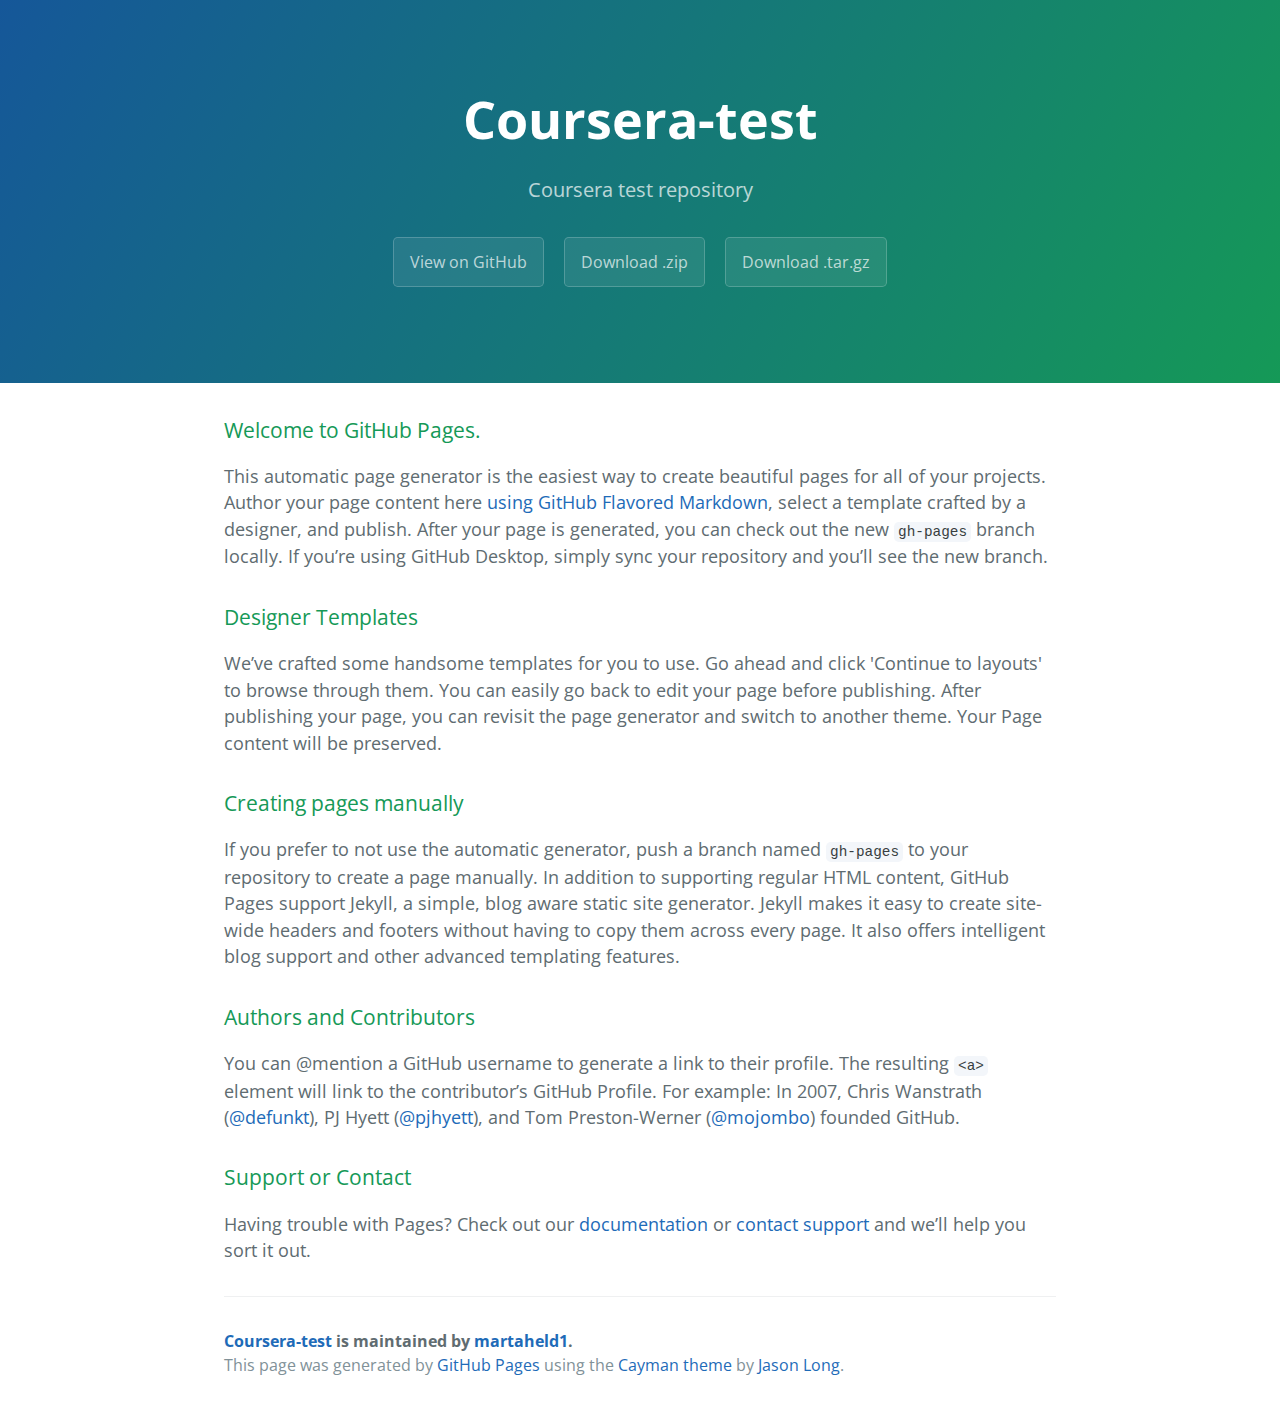
<file: index.html>
<!DOCTYPE html>
<html lang="en-us">
  <head>
    <meta charset="UTF-8">
    <title>Coursera-test by martaheld1</title>
    <meta name="viewport" content="width=device-width, initial-scale=1">
    <link rel="stylesheet" type="text/css" href="stylesheets/normalize.css" media="screen">
    <link href='https://fonts.googleapis.com/css?family=Open+Sans:400,700' rel='stylesheet' type='text/css'>
    <link rel="stylesheet" type="text/css" href="stylesheets/stylesheet.css" media="screen">
    <link rel="stylesheet" type="text/css" href="stylesheets/github-light.css" media="screen">
  </head>
  <body>
    <section class="page-header">
      <h1 class="project-name">Coursera-test</h1>
      <h2 class="project-tagline">Coursera test repository</h2>
      <a href="https://github.com/martaheld1/coursera-test" class="btn">View on GitHub</a>
      <a href="https://github.com/martaheld1/coursera-test/zipball/master" class="btn">Download .zip</a>
      <a href="https://github.com/martaheld1/coursera-test/tarball/master" class="btn">Download .tar.gz</a>
    </section>

    <section class="main-content">
      <h3>
<a id="welcome-to-github-pages" class="anchor" href="#welcome-to-github-pages" aria-hidden="true"><span aria-hidden="true" class="octicon octicon-link"></span></a>Welcome to GitHub Pages.</h3>

<p>This automatic page generator is the easiest way to create beautiful pages for all of your projects. Author your page content here <a href="https://guides.github.com/features/mastering-markdown/">using GitHub Flavored Markdown</a>, select a template crafted by a designer, and publish. After your page is generated, you can check out the new <code>gh-pages</code> branch locally. If you’re using GitHub Desktop, simply sync your repository and you’ll see the new branch.</p>

<h3>
<a id="designer-templates" class="anchor" href="#designer-templates" aria-hidden="true"><span aria-hidden="true" class="octicon octicon-link"></span></a>Designer Templates</h3>

<p>We’ve crafted some handsome templates for you to use. Go ahead and click 'Continue to layouts' to browse through them. You can easily go back to edit your page before publishing. After publishing your page, you can revisit the page generator and switch to another theme. Your Page content will be preserved.</p>

<h3>
<a id="creating-pages-manually" class="anchor" href="#creating-pages-manually" aria-hidden="true"><span aria-hidden="true" class="octicon octicon-link"></span></a>Creating pages manually</h3>

<p>If you prefer to not use the automatic generator, push a branch named <code>gh-pages</code> to your repository to create a page manually. In addition to supporting regular HTML content, GitHub Pages support Jekyll, a simple, blog aware static site generator. Jekyll makes it easy to create site-wide headers and footers without having to copy them across every page. It also offers intelligent blog support and other advanced templating features.</p>

<h3>
<a id="authors-and-contributors" class="anchor" href="#authors-and-contributors" aria-hidden="true"><span aria-hidden="true" class="octicon octicon-link"></span></a>Authors and Contributors</h3>

<p>You can @mention a GitHub username to generate a link to their profile. The resulting <code>&lt;a&gt;</code> element will link to the contributor’s GitHub Profile. For example: In 2007, Chris Wanstrath (<a href="https://github.com/defunkt" class="user-mention">@defunkt</a>), PJ Hyett (<a href="https://github.com/pjhyett" class="user-mention">@pjhyett</a>), and Tom Preston-Werner (<a href="https://github.com/mojombo" class="user-mention">@mojombo</a>) founded GitHub.</p>

<h3>
<a id="support-or-contact" class="anchor" href="#support-or-contact" aria-hidden="true"><span aria-hidden="true" class="octicon octicon-link"></span></a>Support or Contact</h3>

<p>Having trouble with Pages? Check out our <a href="https://help.github.com/pages">documentation</a> or <a href="https://github.com/contact">contact support</a> and we’ll help you sort it out.</p>

      <footer class="site-footer">
        <span class="site-footer-owner"><a href="https://github.com/martaheld1/coursera-test">Coursera-test</a> is maintained by <a href="https://github.com/martaheld1">martaheld1</a>.</span>

        <span class="site-footer-credits">This page was generated by <a href="https://pages.github.com">GitHub Pages</a> using the <a href="https://github.com/jasonlong/cayman-theme">Cayman theme</a> by <a href="https://twitter.com/jasonlong">Jason Long</a>.</span>
      </footer>

    </section>

  
  </body>
</html>
</file>
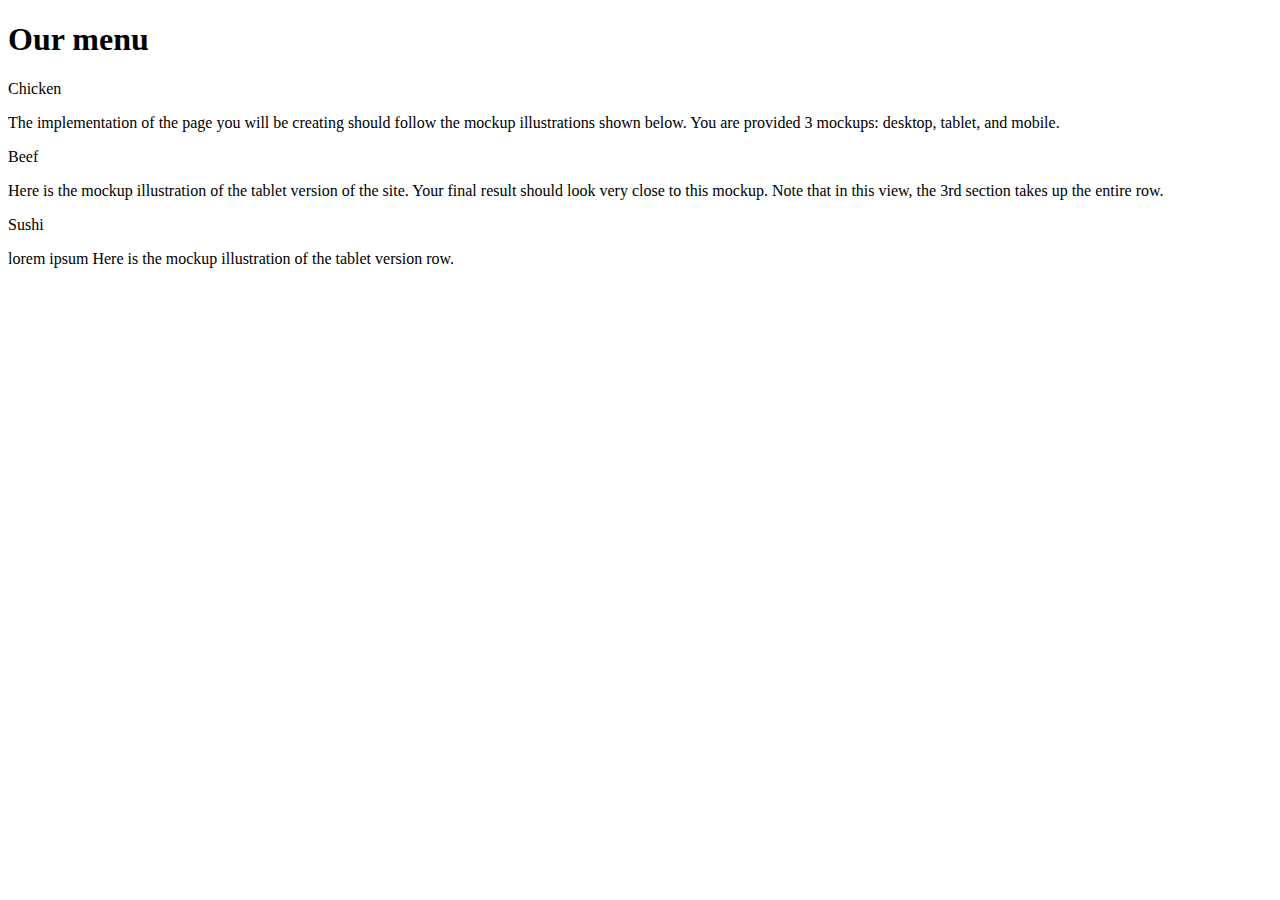
<file: module2-solution/index.html>
<!DOCTYPE html>
<html>
<head>
<meta charset="utf-8">
<meta name="viewport" content="width=device-width, initial-scale=1">
<link rel="stylesheet" type="text/css" href="https://martaheld1.github.io/coursera-test/module2-solution/css.css">
<title>Responsive Layout</title>
<!--<style>
</style>-->
</head>
<body>
<h1>Our menu</h1>

<div class="row">
  <div class="col-lg-4 col-md-6 col-s-12">
  <div id="1"  class="textbox">
  	<div id="chicken" class="corner">Chicken</div>
  	<p>The implementation of the page you will be creating should follow the mockup illustrations shown below. You are provided 3 mockups: desktop, tablet, and mobile.
  	</p>
  	</div>
  	</div>
  <div class="col-lg-4 col-md-6 col-s-12">
  <div id="2" class="textbox">
  	<div id="beef" class="corner">Beef</div>
  	<p >Here is the mockup illustration of the tablet version of the site. Your final result should
	look very close to this mockup. Note that in this view, the 3rd section takes up the entire
	row.
	</p>
  </div>
</div>
  <div class="col-lg-4 col-md-12 col-s-12">
  <div id="3" class="textbox">
  <div id="sushi" class="corner">Sushi</div>
  <p>lorem ipsum Here is the mockup illustration of the tablet version
row.</p>
</div>
</div>
</div>
</div>
</body>
</html>
</file>
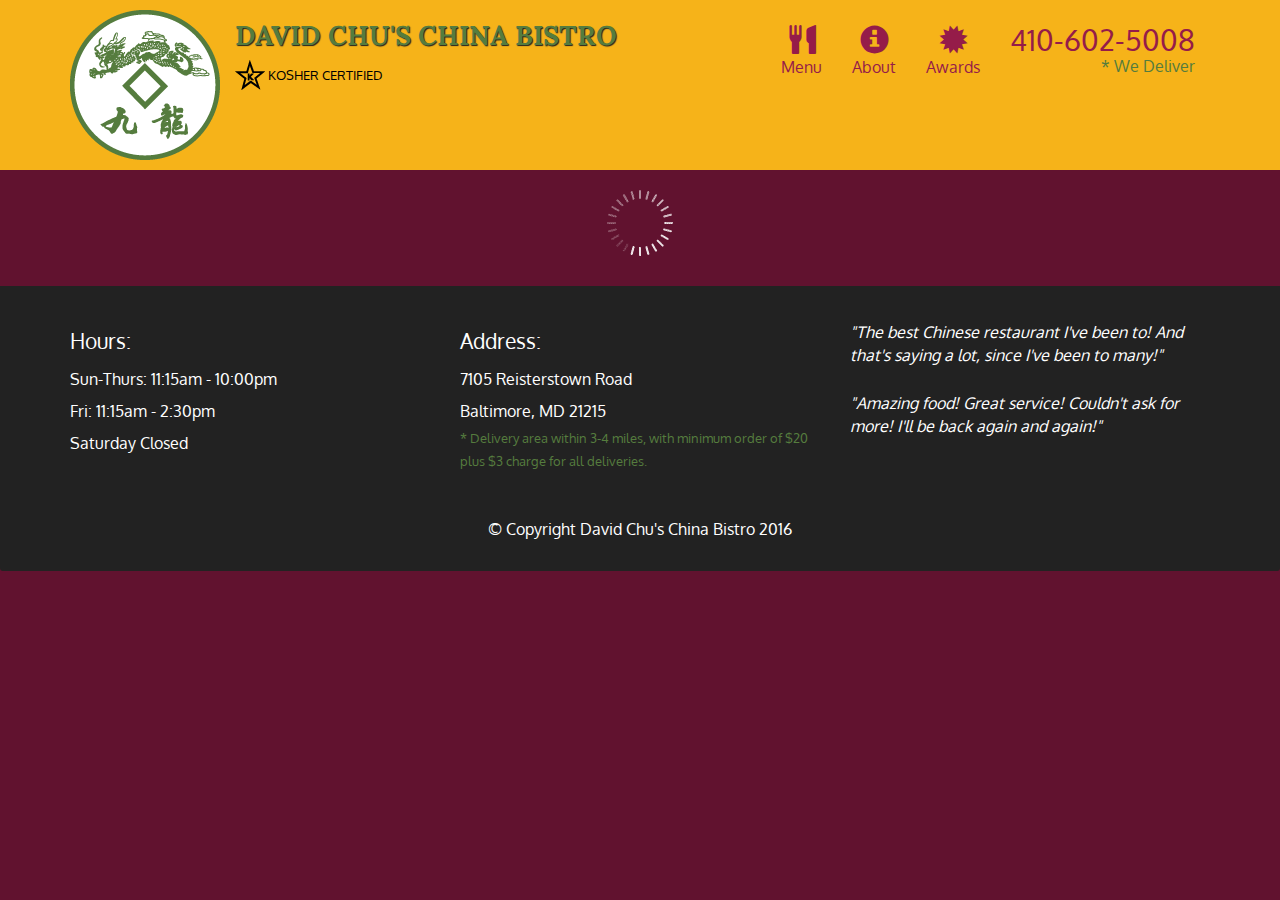
<file: module5-solution/index.html>
<!doctype html>
<html lang="en">
  <head>
    <meta charset="utf-8">
    <meta http-equiv="X-UA-Compatible" content="IE=edge">
    <meta name="viewport" content="width=device-width, initial-scale=1">
    <title>David Chu's China Bistro</title>
    <link rel="stylesheet" href="css/bootstrap.min.css">
    <link rel="stylesheet" href="css/styles.css">
    <link href='https://fonts.googleapis.com/css?family=Oxygen:400,300,700' rel='stylesheet' type='text/css'>
    <link href='https://fonts.googleapis.com/css?family=Lora' rel='stylesheet' type='text/css'>
  </head>
<body>
  <header>
    <nav id="header-nav" class="navbar navbar-default">
      <div class="container">
        <div class="navbar-header">
          <a href="index.html" class="pull-left visible-md visible-lg">
            <div id="logo-img" alt="Logo image"></div>
          </a>

          <div class="navbar-brand">
            <a href="index.html"><h1>David Chu's China Bistro</h1></a>
            <p>
              <img src="images/star-k-logo.png" alt="Kosher certification">
              <span>Kosher Certified</span>
            </p>
          </div>

          <button id="navbarToggle" type="button" class="navbar-toggle collapsed" data-toggle="collapse" data-target="#collapsable-nav" aria-expanded="false">
            <span class="sr-only">Toggle navigation</span>
            <span class="icon-bar"></span>
            <span class="icon-bar"></span>
            <span class="icon-bar"></span>
          </button>
        </div>
        
        <div id="collapsable-nav" class="collapse navbar-collapse">
           <ul id="nav-list" class="nav navbar-nav navbar-right">
            <li id="navHomeButton" class="visible-xs active">
              <a href="index.html">
                <span class="glyphicon glyphicon-home"></span> Home</a>
            </li>
            <li id="navMenuButton">
              <a href="#" onclick="$dc.loadMenuCategories();">
                <span class="glyphicon glyphicon-cutlery"></span><br class="hidden-xs"> Menu</a>
            </li>
            <li>
              <a href="#">
                <span class="glyphicon glyphicon-info-sign"></span><br class="hidden-xs"> About</a>
            </li>
            <li>
              <a href="#">
                <span class="glyphicon glyphicon-certificate"></span><br class="hidden-xs"> Awards</a>
            </li>
            <li id="phone" class="hidden-xs">
              <a href="tel:410-602-5008">
                <span>410-602-5008</span></a><div>* We Deliver</div>
            </li>
          </ul><!-- #nav-list -->
        </div><!-- .collapse .navbar-collapse -->
      </div><!-- .container -->
    </nav><!-- #header-nav -->
  </header>

  <div id="call-btn" class="visible-xs">
    <a class="btn" href="tel:410-602-5008">
    <span class="glyphicon glyphicon-earphone"></span>
    410-602-5008
    </a>
  </div>
  <div id="xs-deliver" class="text-center visible-xs">* We Deliver</div>

  <div id="main-content" class="container"></div>

  <footer class="panel-footer">
    <div class="container">
      <div class="row">
        <section id="hours" class="col-sm-4">
          <span>Hours:</span><br>
          Sun-Thurs: 11:15am - 10:00pm<br>
          Fri: 11:15am - 2:30pm<br>
          Saturday Closed
          <hr class="visible-xs">
        </section>
        <section id="address" class="col-sm-4">
          <span>Address:</span><br>
          7105 Reisterstown Road<br>
          Baltimore, MD 21215
          <p>* Delivery area within 3-4 miles, with minimum order of $20 plus $3 charge for all deliveries.</p>
          <hr class="visible-xs">
        </section>
        <section id="testimonials" class="col-sm-4">
          <p>"The best Chinese restaurant I've been to! And that's saying a lot, since I've been to many!"</p>
          <p>"Amazing food! Great service! Couldn't ask for more! I'll be back again and again!"</p>
        </section>
      </div>
      <div class="text-center">&copy; Copyright David Chu's China Bistro 2016</div>
    </div>
  </footer>

  <!-- jQuery (Bootstrap JS plugins depend on it) -->
  <script src="js/jquery-2.1.4.min.js"></script>
  <script src="js/bootstrap.min.js"></script>
  <script src="js/ajax-utils.js"></script>
  <script src="js/script.js"></script>
</body>
</html>
</file>
<file: stylesheets/stylesheet.css>
* {
  box-sizing: border-box; }

body {
  padding: 0;
  margin: 0;
  font-family: "Open Sans", "Helvetica Neue", Helvetica, Arial, sans-serif;
  font-size: 16px;
  line-height: 1.5;
  color: #606c71; }

a {
  color: #1e6bb8;
  text-decoration: none; }
  a:hover {
    text-decoration: underline; }

.btn {
  display: inline-block;
  margin-bottom: 1rem;
  color: rgba(255, 255, 255, 0.7);
  background-color: rgba(255, 255, 255, 0.08);
  border-color: rgba(255, 255, 255, 0.2);
  border-style: solid;
  border-width: 1px;
  border-radius: 0.3rem;
  transition: color 0.2s, background-color 0.2s, border-color 0.2s; }
  .btn + .btn {
    margin-left: 1rem; }

.btn:hover {
  color: rgba(255, 255, 255, 0.8);
  text-decoration: none;
  background-color: rgba(255, 255, 255, 0.2);
  border-color: rgba(255, 255, 255, 0.3); }

@media screen and (min-width: 64em) {
  .btn {
    padding: 0.75rem 1rem; } }

@media screen and (min-width: 42em) and (max-width: 64em) {
  .btn {
    padding: 0.6rem 0.9rem;
    font-size: 0.9rem; } }

@media screen and (max-width: 42em) {
  .btn {
    display: block;
    width: 100%;
    padding: 0.75rem;
    font-size: 0.9rem; }
    .btn + .btn {
      margin-top: 1rem;
      margin-left: 0; } }

.page-header {
  color: #fff;
  text-align: center;
  background-color: #159957;
  background-image: linear-gradient(120deg, #155799, #159957); }

@media screen and (min-width: 64em) {
  .page-header {
    padding: 5rem 6rem; } }

@media screen and (min-width: 42em) and (max-width: 64em) {
  .page-header {
    padding: 3rem 4rem; } }

@media screen and (max-width: 42em) {
  .page-header {
    padding: 2rem 1rem; } }

.project-name {
  margin-top: 0;
  margin-bottom: 0.1rem; }

@media screen and (min-width: 64em) {
  .project-name {
    font-size: 3.25rem; } }

@media screen and (min-width: 42em) and (max-width: 64em) {
  .project-name {
    font-size: 2.25rem; } }

@media screen and (max-width: 42em) {
  .project-name {
    font-size: 1.75rem; } }

.project-tagline {
  margin-bottom: 2rem;
  font-weight: normal;
  opacity: 0.7; }

@media screen and (min-width: 64em) {
  .project-tagline {
    font-size: 1.25rem; } }

@media screen and (min-width: 42em) and (max-width: 64em) {
  .project-tagline {
    font-size: 1.15rem; } }

@media screen and (max-width: 42em) {
  .project-tagline {
    font-size: 1rem; } }

.main-content :first-child {
  margin-top: 0; }
.main-content img {
  max-width: 100%; }
.main-content h1, .main-content h2, .main-content h3, .main-content h4, .main-content h5, .main-content h6 {
  margin-top: 2rem;
  margin-bottom: 1rem;
  font-weight: normal;
  color: #159957; }
.main-content p {
  margin-bottom: 1em; }
.main-content code {
  padding: 2px 4px;
  font-family: Consolas, "Liberation Mono", Menlo, Courier, monospace;
  font-size: 0.9rem;
  color: #383e41;
  background-color: #f3f6fa;
  border-radius: 0.3rem; }
.main-content pre {
  padding: 0.8rem;
  margin-top: 0;
  margin-bottom: 1rem;
  font: 1rem Consolas, "Liberation Mono", Menlo, Courier, monospace;
  color: #567482;
  word-wrap: normal;
  background-color: #f3f6fa;
  border: solid 1px #dce6f0;
  border-radius: 0.3rem; }
  .main-content pre > code {
    padding: 0;
    margin: 0;
    font-size: 0.9rem;
    color: #567482;
    word-break: normal;
    white-space: pre;
    background: transparent;
    border: 0; }
.main-content .highlight {
  margin-bottom: 1rem; }
  .main-content .highlight pre {
    margin-bottom: 0;
    word-break: normal; }
.main-content .highlight pre, .main-content pre {
  padding: 0.8rem;
  overflow: auto;
  font-size: 0.9rem;
  line-height: 1.45;
  border-radius: 0.3rem; }
.main-content pre code, .main-content pre tt {
  display: inline;
  max-width: initial;
  padding: 0;
  margin: 0;
  overflow: initial;
  line-height: inherit;
  word-wrap: normal;
  background-color: transparent;
  border: 0; }
  .main-content pre code:before, .main-content pre code:after, .main-content pre tt:before, .main-content pre tt:after {
    content: normal; }
.main-content ul, .main-content ol {
  margin-top: 0; }
.main-content blockquote {
  padding: 0 1rem;
  margin-left: 0;
  color: #819198;
  border-left: 0.3rem solid #dce6f0; }
  .main-content blockquote > :first-child {
    margin-top: 0; }
  .main-content blockquote > :last-child {
    margin-bottom: 0; }
.main-content table {
  display: block;
  width: 100%;
  overflow: auto;
  word-break: normal;
  word-break: keep-all; }
  .main-content table th {
    font-weight: bold; }
  .main-content table th, .main-content table td {
    padding: 0.5rem 1rem;
    border: 1px solid #e9ebec; }
.main-content dl {
  padding: 0; }
  .main-content dl dt {
    padding: 0;
    margin-top: 1rem;
    font-size: 1rem;
    font-weight: bold; }
  .main-content dl dd {
    padding: 0;
    margin-bottom: 1rem; }
.main-content hr {
  height: 2px;
  padding: 0;
  margin: 1rem 0;
  background-color: #eff0f1;
  border: 0; }

@media screen and (min-width: 64em) {
  .main-content {
    max-width: 64rem;
    padding: 2rem 6rem;
    margin: 0 auto;
    font-size: 1.1rem; } }

@media screen and (min-width: 42em) and (max-width: 64em) {
  .main-content {
    padding: 2rem 4rem;
    font-size: 1.1rem; } }

@media screen and (max-width: 42em) {
  .main-content {
    padding: 2rem 1rem;
    font-size: 1rem; } }

.site-footer {
  padding-top: 2rem;
  margin-top: 2rem;
  border-top: solid 1px #eff0f1; }

.site-footer-owner {
  display: block;
  font-weight: bold; }

.site-footer-credits {
  color: #819198; }

@media screen and (min-width: 64em) {
  .site-footer {
    font-size: 1rem; } }

@media screen and (min-width: 42em) and (max-width: 64em) {
  .site-footer {
    font-size: 1rem; } }

@media screen and (max-width: 42em) {
  .site-footer {
    font-size: 0.9rem; } }
</file>
<file: stylesheets/github-light.css>
/*
The MIT License (MIT)

Copyright (c) 2016 GitHub, Inc.

Permission is hereby granted, free of charge, to any person obtaining a copy
of this software and associated documentation files (the "Software"), to deal
in the Software without restriction, including without limitation the rights
to use, copy, modify, merge, publish, distribute, sublicense, and/or sell
copies of the Software, and to permit persons to whom the Software is
furnished to do so, subject to the following conditions:

The above copyright notice and this permission notice shall be included in all
copies or substantial portions of the Software.

THE SOFTWARE IS PROVIDED "AS IS", WITHOUT WARRANTY OF ANY KIND, EXPRESS OR
IMPLIED, INCLUDING BUT NOT LIMITED TO THE WARRANTIES OF MERCHANTABILITY,
FITNESS FOR A PARTICULAR PURPOSE AND NONINFRINGEMENT. IN NO EVENT SHALL THE
AUTHORS OR COPYRIGHT HOLDERS BE LIABLE FOR ANY CLAIM, DAMAGES OR OTHER
LIABILITY, WHETHER IN AN ACTION OF CONTRACT, TORT OR OTHERWISE, ARISING FROM,
OUT OF OR IN CONNECTION WITH THE SOFTWARE OR THE USE OR OTHER DEALINGS IN THE
SOFTWARE.

*/

.pl-c /* comment */ {
  color: #969896;
}

.pl-c1 /* constant, variable.other.constant, support, meta.property-name, support.constant, support.variable, meta.module-reference, markup.raw, meta.diff.header */,
.pl-s .pl-v /* string variable */ {
  color: #0086b3;
}

.pl-e /* entity */,
.pl-en /* entity.name */ {
  color: #795da3;
}

.pl-smi /* variable.parameter.function, storage.modifier.package, storage.modifier.import, storage.type.java, variable.other */,
.pl-s .pl-s1 /* string source */ {
  color: #333;
}

.pl-ent /* entity.name.tag */ {
  color: #63a35c;
}

.pl-k /* keyword, storage, storage.type */ {
  color: #a71d5d;
}

.pl-s /* string */,
.pl-pds /* punctuation.definition.string, string.regexp.character-class */,
.pl-s .pl-pse .pl-s1 /* string punctuation.section.embedded source */,
.pl-sr /* string.regexp */,
.pl-sr .pl-cce /* string.regexp constant.character.escape */,
.pl-sr .pl-sre /* string.regexp source.ruby.embedded */,
.pl-sr .pl-sra /* string.regexp string.regexp.arbitrary-repitition */ {
  color: #183691;
}

.pl-v /* variable */ {
  color: #ed6a43;
}

.pl-id /* invalid.deprecated */ {
  color: #b52a1d;
}

.pl-ii /* invalid.illegal */ {
  color: #f8f8f8;
  background-color: #b52a1d;
}

.pl-sr .pl-cce /* string.regexp constant.character.escape */ {
  font-weight: bold;
  color: #63a35c;
}

.pl-ml /* markup.list */ {
  color: #693a17;
}

.pl-mh /* markup.heading */,
.pl-mh .pl-en /* markup.heading entity.name */,
.pl-ms /* meta.separator */ {
  font-weight: bold;
  color: #1d3e81;
}

.pl-mq /* markup.quote */ {
  color: #008080;
}

.pl-mi /* markup.italic */ {
  font-style: italic;
  color: #333;
}

.pl-mb /* markup.bold */ {
  font-weight: bold;
  color: #333;
}

.pl-md /* markup.deleted, meta.diff.header.from-file */ {
  color: #bd2c00;
  background-color: #ffecec;
}

.pl-mi1 /* markup.inserted, meta.diff.header.to-file */ {
  color: #55a532;
  background-color: #eaffea;
}

.pl-mdr /* meta.diff.range */ {
  font-weight: bold;
  color: #795da3;
}

.pl-mo /* meta.output */ {
  color: #1d3e81;
}
</file>
<file: module5-solution/css/styles.css>
body {
  font-size: 16px;
  color: #fff;
  background-color: #61122f;
  font-family: 'Oxygen', sans-serif;
}

/** HEADER **/
#header-nav {
  background-color: #f6b319;
  border-radius: 0;
  border: 0;
}

#logo-img {
  background: url('../images/restaurant-logo_large.png') no-repeat;
  width: 150px;
  height: 150px;
  margin: 10px 15px 10px 0;
}

.navbar-brand {
  padding-top: 25px;
}
.navbar-brand h1 { /* Restaurant name */
  font-family: 'Lora', serif;
  color: #557c3e;
  font-size: 1.5em;
  text-transform: uppercase;
  font-weight: bold;
  text-shadow: 1px 1px 1px #222;
  margin-top: 0;
  margin-bottom: 0;
  line-height: .75;
}
.navbar-brand a:hover, .navbar-brand a:focus {
  text-decoration: none;
}
.navbar-brand p { /* Kosher cert */
  color: #000;
  text-transform: uppercase;
  font-size: .7em;
  margin-top: 15px;
}
.navbar-brand p span { /* Star-K */
  vertical-align: middle;
}

#nav-list {
  margin-top: 10px;
}
#nav-list a {
  color: #951C49;
  text-align: center;
}
#nav-list a:hover {
  background: #E7E7E7;
}
#nav-list a span {
  font-size: 1.8em;
}

#phone {
  margin-top: 5px;
}
#phone a { /* Phone number */
  text-align: right;
  padding-bottom: 0;
}
#phone div { /* We Deliver */
  color: #557c3e;
  text-align: right;
  padding-right: 15px;
}

.navbar-header button.navbar-toggle, .navbar-header .icon-bar {
  border: 1px solid #61122f;
}
.navbar-header button.navbar-toggle {
  clear: both;
  margin-top: -30px;
}
/* END HEADER */

/* FOOTER */
.panel-footer {
  margin-top: 30px;
  padding-top: 35px;
  padding-bottom: 30px;
  background-color: #222;
  border-top: 0;
}
.panel-footer div.row {
  margin-bottom: 35px;
}
#hours, #address {
  line-height: 2;
}
#hours > span, #address > span {
  font-size: 1.3em;
}
#address p {
  color: #557c3e;
  font-size: .8em;
  line-height: 1.8;
}
#testimonials {
  font-style: italic;
}
#testimonials p:nth-child(2) {
  margin-top: 25px;
}
/* END FOOTER */



/* HOME PAGE */
.container .jumbotron {
  box-shadow: 0 0 50px #3F0C1F;
  border: 2px solid #3F0C1F;
}

#menu-tile, #specials-tile, #map-tile {
  height: 250px;
  width: 100%;
  margin-bottom: 15px;
  position: relative;
  border: 2px solid #3F0C1F;
  overflow: hidden;
}
#menu-tile:hover, #specials-tile:hover, #map-tile:hover {
  box-shadow: 0 1px 5px 1px #cccccc;
}
#menu-tile {
  background: url('../images/menu-tile.jpg') no-repeat;
  background-position: center;
}
#specials-tile {
  background: url('../images/specials-tile.jpg') no-repeat;
  background-position: center;
}
#menu-tile span, #specials-tile span, #map-tile span {
  position: absolute;
  bottom: 0;
  right: 0;
  width: 100%;
  text-align: center;
  font-size: 1.6em;
  text-transform: uppercase;
  background-color: #000;
  color: #fff;
  opacity: .8;
}
/* END HOME PAGE */

/* MENU CATEGORIES PAGE */
.category-tile { 
  position: relative;
  border: 2px solid #3F0C1F;
  overflow: hidden;
  width: 200px;
  height: 200px;
  margin: 0 auto 15px;
}
.category-tile span {
  position: absolute;
  bottom: 0;
  right: 0;
  width: 100%;
  text-align: center;
  font-size: 1.2em;
  text-transform: uppercase;
  background-color: #000;
  color: #fff;
  opacity: .8;
}
.category-tile:hover {
  box-shadow: 0 1px 5px 1px #cccccc;
}

#menu-categories-title + div {
  margin-bottom: 50px;
}
/* END MENU CATEGORIES PAGE */

/* SINGLE CATEGORY PAGE */
.menu-item-tile {
  margin-bottom: 25px;
}
.menu-item-tile hr {
  width: 80%;
}
.menu-item-tile .menu-item-price {
  font-size: 1.1em;
  text-align: right;
  margin-top: -15px;
  margin-right: -15px;
}
.menu-item-tile .menu-item-price span {
  font-size: .6em;
}
.menu-item-photo {
  position: relative;
  border: 2px solid #3F0C1F; 
  overflow: hidden;
  padding: 0;
  margin-right: -15px;
  margin-left: auto;
  margin-bottom: 20px;
  max-width: 250px;
}
.menu-item-photo div {
  position: absolute;
  bottom: 0;
  right: 0;
  width: 80px;
  background-color: #557c3e;
  text-align: center;
}
.menu-item-description {
  padding-right: 30px;
}
h3.menu-item-title {
  margin: 0 0 10px;
}
.menu-item-details {
  font-size: .9em;
  font-style: italic;
}
/* END SINGLE CATEGORY PAGE */


/********** Large devices only **********/
@media (min-width: 1200px) {
  .container .jumbotron {
    background: url('../images/jumbotron_1200.jpg') no-repeat;
    height: 675px;
  }
}

/********** Medium devices only **********/
@media (min-width: 992px) and (max-width: 1199px) {
  /* Header */
  #logo-img {
    background: url('../images/restaurant-logo_medium.png') no-repeat;
    width: 100px;
    height: 100px;
    margin: 5px 5px 5px 0;
  }
  /* End Header */

  /* Home Page */
  .container .jumbotron {
    background: url('../images/jumbotron_992.jpg') no-repeat;
    height: 558px;
  }
  /* End Home Page */
}

/********** Small devices only **********/
@media (min-width: 768px) and (max-width: 991px) {
  /* Home Page */
  .container .jumbotron {
    background: url('../images/jumbotron_768.jpg') no-repeat;
    height: 432px;
  }
  /* End Home Page */
}

/********** Extra small devices only **********/
@media (max-width: 767px) {
  /* Header */
  .navbar-brand {
    padding-top: 10px;
    height: 80px;
  }
  .navbar-brand h1 { /* Restaurant name */
    padding-top: 10px;
    font-size: 5vw; /* 1vw = 1% of viewport width */
  }
  .navbar-brand p { /* Kosher cert */
    font-size: .6em;
    margin-top: 12px;
  }
  .navbar-brand p img { /* Star-K */
    height: 20px;
  }

  #collapsable-nav a { /* Collapsed nav menu text */
    font-size: 1.2em;
  }
  #collapsable-nav a span { /* Collapsed nav menu glyph */
    font-size: 1em;
    margin-right: 5px;
  }

  #call-btn > a {
    font-size: 1.5em;
    display: block;
    margin: 0 20px;
    padding: 10px;
    border: 2px solid #fff;
    background-color: #f6b319;
    color: #951c49;
  }
  #xs-deliver {
    margin-top: 5px;
    font-size: .7em;
    letter-spacing: .1em;
    text-transform: uppercase;
  }
  /* End Header */

  /* Footer */
  .panel-footer section {
    margin-bottom: 30px;
    text-align: center;
  }
  .panel-footer section:nth-child(3) {
    margin-bottom: 0; /* margin already exists on the whole row */
  }
  .panel-footer section hr {
    width: 50%;
  }
  /* End Footer */

  /* Home Page */
  .container .jumbotron {
    margin-top: 30px;
    padding: 0;
  }
  #menu-tile, #specials-tile {
    width: 360px;
    margin: 0 auto 15px;
  }

  .menu-item-photo {
    margin-right: auto;
  }
  .menu-item-tile .menu-item-price {
    text-align: center;
  }
  .menu-item-description {
    text-align: center;;
  }
}


/********** Super extra small devices Only :-) (e.g., iPhone 4) **********/
@media (max-width: 479px) {
  /* Header */
  .navbar-brand h1 { /* Restaurant name */
    padding-top: 5px;
    font-size: 6vw;
  }
  /* End Header */
  
  /* Home page */
  #menu-tile, #specials-tile {
    width: 280px;
    margin: 0 auto 15px;
  }

  .col-xxs-12 {
    position: relative;
    min-height: 1px;
    padding-right: 15px;
    padding-left: 15px;
    float: left;
    width: 100%;
  }
}
</file>
